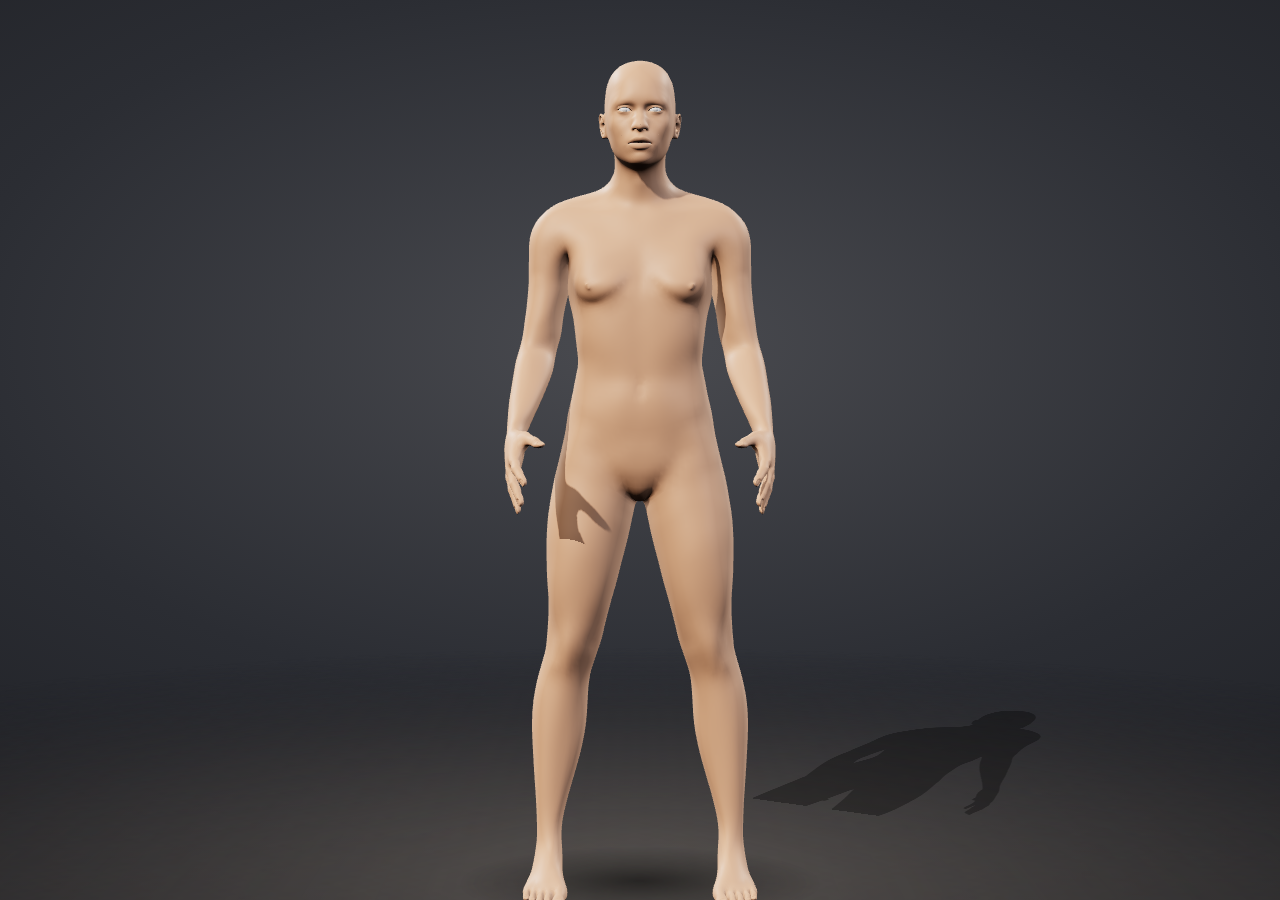
<file: body-studio/dev/pose.html>
<!doctype html><html><head><meta charset="utf-8"><link rel="stylesheet" href="../css/studio.css"></head><body class="no-ui"><div id="stage"></div>
<script src="../lib/three.min.js"></script><script src="../assets/body-data.js"></script>
<script src="../js/params.js"></script><script src="../js/core.js"></script><script src="../js/human.js"></script><script src="../js/app.js"></script><script src="../js/stage.js"></script>
<script>
const q=new URLSearchParams(location.search);
const units=JSON.parse(q.get('units')||'{}');
BS.registerModule({name:'test',order:0,create(app){const h=app.human;return{update(){h.resetPose();
 if(q.get('arms')!=='0') for(const s of ['L','R']){const i=h.boneIndex('upperarm01.'+s);const sx=s==='L'?1:-1;h.pose[i].copy(h.aimQuat(i,new THREE.Vector3(0.14*sx,-1,0.03)));}
 const ax=q.get('axis'); if(ax){const [b,x,y,z,a]=ax.split(',');h.pose[h.boneIndex(b)].multiply(h.worldAxisQuat(h.boneIndex(b),new THREE.Vector3(+x,+y,+z),+a));}
 const fu=BS.blendFaceUnits(app.D,units); for(const k in fu) h.pose[k].multiply(fu[k]);
}}}});
const app=new BS.App(document.getElementById('stage')); window.app=app;
app.init().catch(e=>{window.err=e.stack;window.done=true;});
</script></body></html>
</file>
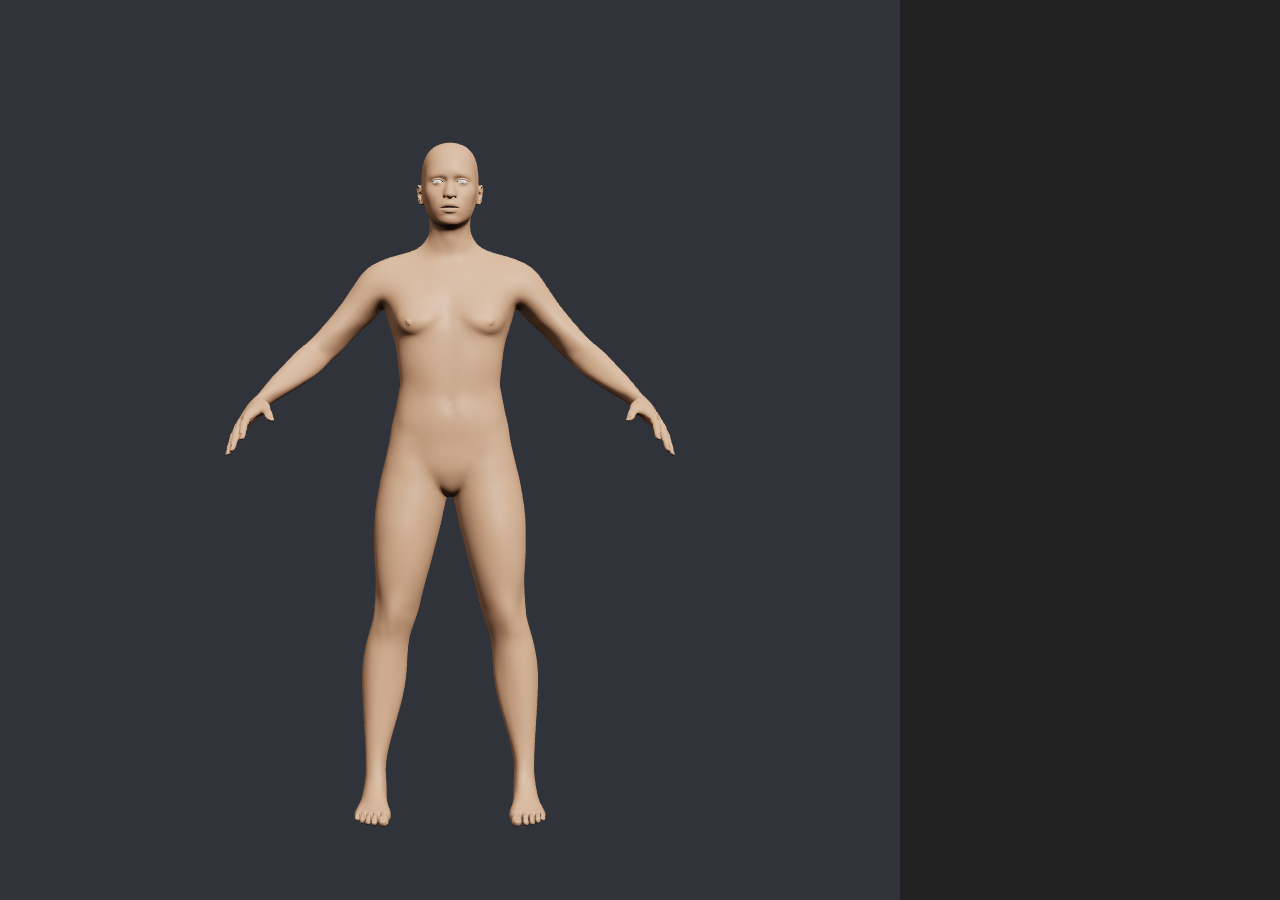
<file: body-studio/dev/proto.html>
<!doctype html><html><head><meta charset="utf-8"><style>body{margin:0;background:#222}canvas{display:block}</style></head><body>
<script src="../lib/three.min.js"></script>
<script src="../assets/body-data.js"></script>
<script src="../js/params.js"></script>
<script src="../js/core.js"></script>
<script src="../js/human.js"></script>
<script>
(async()=>{
 const t0=performance.now();
 const D=await BS.loadData(); const t1=performance.now();
 const h=new BS.Human(D); const t2=performance.now();
 const q=new URLSearchParams(location.search);
 const p=Object.assign(BS.defaultParams(), JSON.parse(q.get('p')||'{}'));
 h.setParams(p); const t3=performance.now();
 window.timing={load:t1-t0,build:t2-t1,morph:t3-t2};
 const r=new THREE.WebGLRenderer({antialias:true}); r.setSize(900,900); document.body.appendChild(r.domElement);
 r.toneMapping=THREE.ACESFilmicToneMapping; r.shadowMap.enabled=true;
 const sc=new THREE.Scene(); sc.background=new THREE.Color(0x30343a);
 sc.add(new THREE.HemisphereLight(0xffffff,0x444444,1.2)); const dl=new THREE.DirectionalLight(0xffffff,2.5); dl.position.set(1,2,3); sc.add(dl);
 sc.add(h.group);
 const view=q.get('view')||'front';
 const cam=new THREE.PerspectiveCamera(30,1,0.05,50);
 const H=1.75;
 const views={front:[0,0.9,4.2,0,0.9,0],side:[4.2,0.9,0,0,0.9,0],back:[0,0.9,-4.2,0,0.9,0],face:[0,1.62,0.75,0,1.6,0],faceside:[0.6,1.62,0.45,0,1.6,0]};
 const v=views[view]; cam.position.set(v[0],v[1],v[2]); cam.lookAt(v[3],v[4],v[5]);
 r.render(sc,cam);
 window.done=true;
})().catch(e=>{document.body.innerText=e.stack; window.err=e.stack; window.done=true;});
</script></body></html>
</file>
<file: body-studio/css/studio.css>
/* Body Studio: page shell, loading screen and the creator UI (js/ui.js). */
:root {
  --font: system-ui, -apple-system, "Segoe UI", Roboto, "Helvetica Neue", Arial, sans-serif;
  --bg: #15171b;
  --ink: #ece8e2;
  --ink-2: #bdb6ad;
  --ink-3: #8d877f;
  --glass: rgba(24, 25, 30, 0.68);
  --glass-2: rgba(28, 29, 35, 0.92);
  --glass-head: rgba(26, 27, 32, 0.94);
  --line: rgba(255, 255, 255, 0.08);
  --line-2: rgba(255, 255, 255, 0.14);
  --hover: rgba(255, 255, 255, 0.07);
  --rail: rgba(255, 255, 255, 0.14);
  --accent: #e8b98f;
  --accent-2: #f3d1b1;
  --accent-ink: #2b1c10;
  --accent-soft: rgba(232, 185, 143, 0.13);
  --accent-line: rgba(232, 185, 143, 0.42);
  --gutter: 12px;
  --top-h: 60px;
  --panel-w: 376px;
  --ease: cubic-bezier(0.2, 0.8, 0.2, 1);
}

html, body { margin: 0; height: 100%; overflow: hidden; background: var(--bg); color: var(--ink); font: 14px/1.4 var(--font); -webkit-font-smoothing: antialiased; }
#stage { position: fixed; inset: 0; background: radial-gradient(120% 90% at 50% 38%, #4a4b50 0%, #2b2d33 45%, #16171b 100%); }
.bs-canvas { display: block; touch-action: none; }
#loading { position: fixed; inset: 0; display: grid; place-content: center; text-align: center; gap: 12px; color: #cfcac2; }
.spinner { width: 34px; height: 34px; margin: 0 auto; border-radius: 50%; border: 3px solid #ffffff22; border-top-color: var(--accent); animation: spin 0.9s linear infinite; }
@keyframes spin { to { transform: rotate(360deg); } }
body.no-ui #ui { display: none; }

/* ------------------------------------------------------------ shell */
#ui { position: fixed; inset: 0; z-index: 5; pointer-events: none; font: 13.5px/1.4 var(--font); color: var(--ink); }
.bs-ui button, .bs-ui input, .bs-ui select, .bs-ui a { font: inherit; color: inherit; }
.bs-ui a { text-decoration: none; }
.bs-ui button { -webkit-tap-highlight-color: transparent; }
.bs-top > *, .bs-panel, .bs-view, .bs-pop, .bs-reopen, .bs-info { pointer-events: auto; }
.bs-ui :focus-visible { outline: 2px solid var(--accent); outline-offset: 2px; }
.bs-ui :focus:not(:focus-visible) { outline: none; }
.sr-only { position: absolute !important; width: 1px; height: 1px; padding: 0; margin: -1px; overflow: hidden; clip: rect(0 0 0 0); white-space: nowrap; border: 0; }
.phone-only { display: none !important; }
.glass { background: var(--glass); border: 1px solid var(--line); -webkit-backdrop-filter: blur(18px) saturate(150%); backdrop-filter: blur(18px) saturate(150%); }

/* ------------------------------------------------------------ icons and buttons */
.bs-ic { display: inline-grid; width: 18px; height: 18px; flex: none; }
.bs-ic svg { width: 100%; height: 100%; fill: none; stroke: currentColor; stroke-width: 1.7; stroke-linecap: round; stroke-linejoin: round; }
.bs-ic .fill { fill: currentColor; stroke: none; }
.bs-ic.trail { width: 14px; height: 14px; margin-left: -3px; opacity: 0.65; }
.bs-btn { display: inline-flex; align-items: center; justify-content: center; gap: 7px; height: 34px; padding: 0 12px; border: 0; border-radius: 9px; background: transparent; cursor: pointer; white-space: nowrap; font-weight: 600; font-size: 13px; transition: background 0.15s, color 0.15s; }
.bs-btn:hover { background: var(--hover); }
.bs-btn.primary { background: var(--accent); color: var(--accent-ink); }
.bs-btn.primary:hover { background: var(--accent-2); }
.bs-btn.ghost { background: rgba(255, 255, 255, 0.05); border: 1px solid var(--line); }
.bs-btn.ghost:hover { background: rgba(255, 255, 255, 0.1); }
.bs-btn.accent-outline { color: var(--accent); }
.bs-btn.sm { height: 30px; padding: 0 11px; font-size: 12.5px; }
.bs-btn.wide { display: flex; width: 100%; height: 42px; margin-top: 4px; border-radius: 11px; }
.bs-btn[aria-expanded="true"] { background: var(--hover); }
.bs-icon-btn { display: inline-grid; place-items: center; width: 34px; height: 34px; padding: 0; border: 0; border-radius: 9px; background: transparent; color: var(--ink-2); cursor: pointer; transition: background 0.15s, color 0.15s; }
.bs-icon-btn:hover { background: var(--hover); color: var(--ink); }
.bs-icon-btn:disabled { opacity: 0.32; cursor: default; background: transparent; }
.bs-icon-btn.sm { width: 28px; height: 28px; border-radius: 8px; }
.bs-icon-btn.sm .bs-ic { width: 16px; height: 16px; }
.bs-mini { height: 26px; padding: 0 9px; border: 1px solid var(--line); border-radius: 7px; background: transparent; color: var(--ink-3); font-size: 11.5px !important; font-weight: 600; cursor: pointer; }
.bs-mini:hover { color: var(--ink); border-color: var(--line-2); }
.bs-select { -webkit-appearance: none; appearance: none; height: 34px; padding: 0 28px 0 11px; border: 0; border-radius: 9px; cursor: pointer; font-size: 13px !important; font-weight: 550;
  background: transparent url("data:image/svg+xml,%3Csvg xmlns='http://www.w3.org/2000/svg' viewBox='0 0 24 24' fill='none' stroke='%23bdb6ad' stroke-width='2' stroke-linecap='round'%3E%3Cpath d='m7 10 5 5 5-5'/%3E%3C/svg%3E") no-repeat right 8px center / 14px; }
.bs-select:hover { background-color: var(--hover); }
.bs-select option { background: #24252b; color: var(--ink); }

/* ------------------------------------------------------------ header */
.bs-top { position: absolute; top: 0; left: 0; right: 0; height: var(--top-h); display: flex; align-items: center; gap: 14px; padding: 0 var(--gutter) 0 calc(var(--gutter) + 6px); pointer-events: none; background: linear-gradient(to bottom, rgba(13, 14, 17, 0.62), rgba(13, 14, 17, 0)); }
.bs-brand { display: flex; align-items: center; gap: 9px; white-space: nowrap; font-size: 17px; letter-spacing: 0.005em; user-select: none; }
.bs-logo { display: grid; width: 30px; height: 30px; place-items: center; border-radius: 9px; background: linear-gradient(145deg, rgba(232, 185, 143, 0.24), rgba(232, 185, 143, 0.06)); box-shadow: inset 0 0 0 1px rgba(232, 185, 143, 0.3); }
.bs-logo svg { width: 22px; height: 22px; fill: none; stroke: var(--accent); stroke-width: 1.6; stroke-linecap: round; stroke-linejoin: round; }
.bs-logo .orbit { stroke-opacity: 0.5; stroke-dasharray: 46 6; }
.bs-word { font-weight: 300; color: var(--ink-2); }
.bs-word b { font-weight: 700; color: var(--ink); }
.bs-name { flex: 0 1 230px; min-width: 0; }
.bs-name-in { width: 100%; height: 36px; box-sizing: border-box; padding: 0 12px; border: 1px solid var(--line); border-radius: 10px; background: rgba(255, 255, 255, 0.05); font-size: 14.5px !important; font-weight: 650 !important; transition: border-color 0.15s, background 0.15s; }
.bs-name-in:hover { border-color: var(--line-2); }
.bs-name-in:focus { background: rgba(255, 255, 255, 0.08); border-color: var(--accent-line); outline: none; }
.bs-tools { display: flex; align-items: center; gap: 8px; margin-left: auto; min-width: 0; }
.bs-group { display: flex; align-items: center; gap: 2px; padding: 3px; border-radius: 12px; background: var(--glass); border: 1px solid var(--line); -webkit-backdrop-filter: blur(18px) saturate(150%); backdrop-filter: blur(18px) saturate(150%); }
.bs-top .bs-btn.primary { padding: 0 13px 0 11px; }

/* ------------------------------------------------------------ panel */
.bs-panel { position: absolute; top: calc(var(--top-h) + 2px); left: var(--gutter); bottom: var(--gutter); width: var(--panel-w); display: grid; grid-template-columns: 66px minmax(0, 1fr); overflow: hidden; border-radius: 18px;
  background: var(--glass); border: 1px solid var(--line); -webkit-backdrop-filter: blur(24px) saturate(150%); backdrop-filter: blur(24px) saturate(150%);
  box-shadow: 0 22px 60px rgba(0, 0, 0, 0.36), inset 0 1px 0 rgba(255, 255, 255, 0.05); transition: transform 0.36s var(--ease), opacity 0.26s, visibility 0s; }
.collapsed .bs-panel { transform: translateX(calc(-100% - 2 * var(--gutter))); opacity: 0; visibility: hidden; transition: transform 0.36s var(--ease), opacity 0.26s, visibility 0s 0.36s; }
.bs-handle { display: none; }
.bs-hide { position: absolute; top: 14px; right: 10px; z-index: 3; }
.bs-tabs { display: flex; flex-direction: column; gap: 3px; padding: 10px 7px; border-right: 1px solid var(--line); overflow-y: auto; scrollbar-width: none; }
.bs-tabs::-webkit-scrollbar { display: none; }
.bs-tab { position: relative; display: flex; flex-direction: column; align-items: center; gap: 4px; padding: 8px 0 7px; border: 0; border-radius: 12px; background: transparent; color: var(--ink-3); cursor: pointer; font-size: 10.5px !important; font-weight: 650 !important; letter-spacing: 0.02em; transition: background 0.15s, color 0.15s; }
.bs-tab .bs-ic { width: 21px; height: 21px; }
.bs-tab:hover { color: var(--ink); background: var(--hover); }
.bs-tab[aria-selected="true"] { color: var(--accent); background: var(--accent-soft); }
.bs-tab[aria-selected="true"]::before { content: ""; position: absolute; left: -7px; top: 13px; bottom: 13px; width: 3px; border-radius: 0 3px 3px 0; background: var(--accent); }
.bs-panes { position: relative; display: flex; flex-direction: column; min-width: 0; min-height: 0; overflow: hidden; }
.bs-pane { flex: 1; min-height: 0; overflow-y: auto; overscroll-behavior: contain; scrollbar-width: thin; scrollbar-color: rgba(255, 255, 255, 0.16) transparent; }
.bs-pane:focus { outline: none; }
.bs-pane::-webkit-scrollbar { width: 8px; }
.bs-pane::-webkit-scrollbar-thumb { background: rgba(255, 255, 255, 0.14); border-radius: 4px; border: 2px solid transparent; background-clip: padding-box; }
.bs-pane-head { position: sticky; top: 0; z-index: 2; padding: 15px 48px 11px 18px; background: var(--glass-head); border-bottom: 1px solid var(--line); }
.bs-pane-head h2 { margin: 0; font-size: 18px; font-weight: 700; letter-spacing: -0.005em; }
.bs-summary { margin: 2px 0 0; font-size: 12px; color: var(--ink-3); white-space: nowrap; overflow: hidden; text-overflow: ellipsis; }
.bs-pane-body { padding: 6px 16px 30px 18px; }

/* sections */
.bs-sec { padding: 14px 0 12px; border-top: 1px solid var(--line); }
.bs-pane-body > .bs-sec:first-child { border-top: 0; }
.bs-sec-head { display: flex; align-items: center; justify-content: space-between; gap: 8px; margin-bottom: 6px; }
.bs-sec-head h3 { margin: 0; font-size: 11px; font-weight: 750; letter-spacing: 0.1em; text-transform: uppercase; color: var(--ink-2); }
.bs-sec.collapsible { padding: 4px 0; }
.collapsible .bs-sec-head { margin: 0; }
.bs-sec-toggle { flex: 1; display: flex; align-items: center; gap: 8px; min-height: 40px; padding: 0 4px 0 0; border: 0; background: none; cursor: pointer; text-align: left; font-size: 13.5px !important; font-weight: 600 !important; }
.bs-sec-toggle .chev { margin-left: auto; width: 16px; height: 16px; opacity: 0.55; transition: transform 0.22s var(--ease); }
.bs-sec-toggle[aria-expanded="true"] .chev { transform: rotate(180deg); }
.bs-sec-toggle:hover .chev { opacity: 1; }
.collapsible .bs-sec-body { padding: 2px 0 10px; }
.bs-badge { display: inline-grid; place-items: center; min-width: 18px; height: 18px; padding: 0 5px; box-sizing: border-box; border-radius: 9px; background: var(--accent-soft); color: var(--accent); font-size: 10.5px; font-weight: 750; }
.bs-badge:empty { display: none; }
.bs-note { margin: 8px 0 0; font-size: 11.5px; line-height: 1.45; color: var(--ink-3); }
.bs-note.tight { margin-top: 3px; }
.bs-note.kicker { margin: 18px 0 2px; padding-top: 14px; border-top: 1px solid var(--line); font-size: 11px; font-weight: 750; letter-spacing: 0.1em; text-transform: uppercase; color: var(--ink-2); }
.bs-note.empty { margin: 18px 0; padding: 22px 16px; border: 1px dashed var(--line-2); border-radius: 14px; text-align: center; font-size: 12.5px; }
.bs-label { margin: 12px 0 6px; font-size: 12px; color: var(--ink-2); }

/* ------------------------------------------------------------ sliders */
.bs-slider { padding: 6px 0 8px; }
.bs-slider-head { display: flex; align-items: baseline; justify-content: space-between; gap: 10px; margin-bottom: 2px; user-select: none; }
.bs-slider-head label { font-size: 13px; color: var(--ink); }
.bs-val { font-size: 12px; color: var(--ink-2); font-variant-numeric: tabular-nums; white-space: nowrap; }
.bs-range { position: relative; display: flex; align-items: center; height: 22px; }
.bs-ends { display: flex; justify-content: space-between; margin-top: 0; font-size: 10px; font-weight: 600; letter-spacing: 0.06em; text-transform: uppercase; color: var(--ink-3); }
.bs-slider.is-off { opacity: 0.4; pointer-events: none; }
.bs-ui input[type="range"] { --a: 0; --b: 0; -webkit-appearance: none; appearance: none; width: 100%; height: 22px; margin: 0; padding: 0; background: transparent; cursor: pointer; touch-action: pan-y; }
.bs-ui input[type="range"]:focus-visible { outline: none; }
.bs-ui input[type="range"]::-webkit-slider-runnable-track { height: 4px; border-radius: 4px;
  background: linear-gradient(90deg, var(--rail) calc(8px + (100% - 16px) * var(--a)), var(--accent) 0 calc(8px + (100% - 16px) * var(--b)), var(--rail) 0); }
.bs-ui input[type="range"]::-moz-range-track { height: 4px; border-radius: 4px;
  background: linear-gradient(90deg, var(--rail) calc(8px + (100% - 16px) * var(--a)), var(--accent) 0 calc(8px + (100% - 16px) * var(--b)), var(--rail) 0); }
.bs-ui input[type="range"]::-webkit-slider-thumb { -webkit-appearance: none; width: 16px; height: 16px; margin-top: -6px; border: 0; border-radius: 50%; background: #f7f0e9; box-shadow: 0 1px 4px rgba(0, 0, 0, 0.55); transition: box-shadow 0.15s, transform 0.15s; }
.bs-ui input[type="range"]::-moz-range-thumb { width: 16px; height: 16px; border: 0; border-radius: 50%; background: #f7f0e9; box-shadow: 0 1px 4px rgba(0, 0, 0, 0.55); }
.bs-ui input[type="range"]:hover::-webkit-slider-thumb { box-shadow: 0 0 0 5px rgba(232, 185, 143, 0.18), 0 1px 4px rgba(0, 0, 0, 0.55); }
.bs-ui input[type="range"]:active::-webkit-slider-thumb { transform: scale(1.14); }
.bs-ui input[type="range"]:focus-visible::-webkit-slider-thumb { box-shadow: 0 0 0 3px var(--accent), 0 1px 4px rgba(0, 0, 0, 0.55); }
.bs-ui input[type="range"]:focus-visible::-moz-range-thumb { box-shadow: 0 0 0 3px var(--accent); }
.bs-ui input.tracked::-webkit-slider-runnable-track { height: 8px; background: var(--track); box-shadow: inset 0 0 0 1px rgba(255, 255, 255, 0.1); }
.bs-ui input.tracked::-moz-range-track { height: 8px; background: var(--track); }
.bs-ui input.tracked::-webkit-slider-thumb { margin-top: -4px; box-shadow: 0 0 0 2px rgba(20, 20, 24, 0.55), 0 1px 4px rgba(0, 0, 0, 0.55); }
.bs-mark { position: absolute; top: 4px; bottom: 4px; left: calc(8px + (100% - 16px) * var(--t, 0.5) - 1px); width: 2px; border-radius: 1px; background: var(--ink); opacity: 0.55; pointer-events: none; }
.bs-slider.prominent { margin: 8px 0; padding: 10px 12px 9px; border-radius: 13px; background: linear-gradient(160deg, rgba(232, 185, 143, 0.14), rgba(232, 185, 143, 0.04)); box-shadow: inset 0 0 0 1px rgba(232, 185, 143, 0.24); }
.bs-slider.prominent label { font-weight: 650; }
.bs-slider.prominent input[type="range"]::-webkit-slider-runnable-track { height: 6px; }
.bs-slider.prominent input[type="range"]::-webkit-slider-thumb { margin-top: -5px; }
.bs-slider.gender .bs-val { color: var(--accent); }

/* ------------------------------------------------------------ cards, chips, swatches */
.bs-cards { display: grid; grid-template-columns: repeat(auto-fill, minmax(66px, 1fr)); gap: 6px; margin: 4px 0 8px; }
.bs-cards.looks { grid-template-columns: repeat(auto-fill, minmax(96px, 1fr)); }
.bs-cards.looks .bs-card { min-height: 36px; }
.bs-card { display: flex; flex-direction: column; align-items: center; justify-content: flex-start; gap: 3px; min-width: 0; padding: 7px 3px 6px; border: 1px solid var(--line); border-radius: 12px; background: rgba(255, 255, 255, 0.03); color: var(--ink-2); cursor: pointer; font-size: 11px !important; line-height: 1.2; text-align: center; transition: background 0.15s, border-color 0.15s, color 0.15s, box-shadow 0.15s; }
.bs-card:hover { background: rgba(255, 255, 255, 0.07); color: var(--ink); }
.bs-card[aria-pressed="true"] { border-color: var(--accent); background: var(--accent-soft); color: var(--ink); box-shadow: inset 0 0 0 1px var(--accent); }
.bs-card .lbl { display: block; max-width: 100%; overflow: hidden; text-overflow: ellipsis; }
.bs-card .art { display: block; width: 100%; }
.bs-card .art svg { display: block; margin: 0 auto; }
.figs .art svg { width: auto; height: 60px; fill: #a69f97; transition: fill 0.15s; }
.figs .bs-card:hover .art svg { fill: #c9c1b8; }
.figs .bs-card[aria-pressed="true"] .art svg { fill: var(--accent); }
.figs .art .ink { fill: none; stroke: #1b1c20; stroke-width: 0.9; stroke-linecap: round; opacity: 0.55; }
.chips { display: flex; flex-wrap: wrap; gap: 6px; }
.chips .bs-card { flex-direction: row; padding: 7px 12px; border-radius: 999px; font-size: 12.5px !important; font-weight: 550; }
.chips.cols3 { display: grid; grid-template-columns: repeat(3, minmax(0, 1fr)); }
.chips.cols3 .bs-card { justify-content: center; padding: 8px 4px; border-radius: 10px; }
.swatches { display: flex; flex-wrap: wrap; gap: 7px; }
.swatches .bs-card { width: 30px; height: 30px; padding: 0; border: 0; border-radius: 50%; background: none; box-shadow: none; }
.swatches .sw { display: block; width: 100%; height: 100%; border-radius: 50%; background: var(--c); box-shadow: inset 0 0 0 1px rgba(255, 255, 255, 0.14), 0 1px 3px rgba(0, 0, 0, 0.4); }
.swatches .bs-card[aria-pressed="true"] { box-shadow: 0 0 0 2px #1d1e23, 0 0 0 4px var(--accent); background: none; }
.swatches .bs-card:hover .sw { transform: scale(1.07); }
.tones { display: grid; grid-template-columns: repeat(10, minmax(0, 1fr)); gap: 6px; }
.tones .bs-card, .hairc .bs-card { width: auto; height: auto; aspect-ratio: 1; }
.hairc { display: grid; grid-template-columns: repeat(9, minmax(0, 1fr)); gap: 6px; }
.hairc .sw { background: linear-gradient(160deg, rgba(255, 255, 255, 0.32), rgba(255, 255, 255, 0) 42%, rgba(0, 0, 0, 0.3)), repeating-linear-gradient(105deg, rgba(255, 255, 255, 0.07) 0 1px, rgba(0, 0, 0, 0) 1px 3px), var(--c); }
.swatches.small .bs-card { width: 26px; height: 26px; }
.irises { display: grid; grid-template-columns: repeat(5, minmax(0, 1fr)); gap: 8px 6px; }
.irises .bs-card { width: auto; height: auto; padding: 6px 2px; gap: 6px; border: 1px solid transparent; border-radius: 12px; }
.irises .bs-card[aria-pressed="true"] { border-color: var(--accent); background: var(--accent-soft); box-shadow: inset 0 0 0 1px var(--accent); }
.irises .sw { width: 40px; height: 40px;
  background: radial-gradient(circle at 36% 32%, rgba(255, 255, 255, 0.7) 0 5%, rgba(255, 255, 255, 0) 7%),
    radial-gradient(circle, #0b0a0a 0 20%, rgba(0, 0, 0, 0) 21%),
    radial-gradient(circle, rgba(0, 0, 0, 0) 0 52%, rgba(12, 9, 7, 0.78) 66%, rgba(0, 0, 0, 0) 69%),
    repeating-conic-gradient(rgba(255, 255, 255, 0.12) 0 5deg, rgba(0, 0, 0, 0.14) 5deg 11deg),
    radial-gradient(circle, rgba(255, 220, 160, 0.35) 0 26%, rgba(0, 0, 0, 0) 40%), var(--c); }
.irises .lbl { font-size: 10.5px; }
.hairs, .outfits, .looks { grid-template-columns: repeat(4, minmax(0, 1fr)); }
.looks, .outfits { grid-template-columns: repeat(3, minmax(0, 1fr)); }
.hairs .art svg { width: 50px; height: 50px; }
.hairs .hair { fill: var(--hair, #3a2a20); }
.hairs .skin, .hairs .skin2 { fill: var(--skin, #d29a78); }
.hairs .skin2 { opacity: 0.82; }
.hairs .shoulders { fill: #3b3d45; }
.hairs .shine { fill: none; stroke: rgba(255, 255, 255, 0.4); stroke-width: 1.2; stroke-linecap: round; }
.hairs .braid ellipse { stroke: rgba(0, 0, 0, 0.3); stroke-width: 0.6; }
.looks .art svg { width: 52px; height: 45px; }
.looks .sclera { fill: #f1ece6; }
.looks .iris { fill: #6a4b34; }
.looks .pupil { fill: #121010; }
.looks .liner { fill: none; stroke: #141112; stroke-linecap: round; stroke-linejoin: round; }
.looks .ink { fill: none; stroke: rgba(0, 0, 0, 0.35); stroke-width: 0.8; }
.outfits .art svg { width: 48px; height: 48px; }
.outfits path { stroke: rgba(255, 255, 255, 0.22); stroke-width: 0.7; stroke-linejoin: round; }
.outfits .c1 { fill: var(--c1, #2d3646); }
.outfits .c2 { fill: var(--c2, #d9d4cc); }
.outfits .jeans { fill: #3d5878; }
.outfits .tie { fill: #7c2b35; }
.outfits .dim { filter: brightness(0.82); }
.outfits .line { fill: none; stroke: var(--c1, #2d3646); stroke-width: 1.6; stroke-linecap: round; }
.emotions { grid-template-columns: repeat(4, minmax(0, 1fr)); }
.emotions .bs-card { padding: 8px 2px 7px; }
.emotions .emo { font-size: 23px; line-height: 1.1; }

/* colour pickers, switches, fields */
.bs-color { display: flex; align-items: center; justify-content: space-between; gap: 10px; padding: 6px 0; }
.bs-color label { font-size: 13px; }
.bs-color-pick { display: flex; align-items: center; gap: 6px; }
.bs-ui input[type="color"] { -webkit-appearance: none; appearance: none; width: 46px; height: 28px; padding: 0; border: 1px solid var(--line-2); border-radius: 8px; background: none; cursor: pointer; }
.bs-ui input[type="color"]::-webkit-color-swatch-wrapper { padding: 3px; }
.bs-ui input[type="color"]::-webkit-color-swatch { border: 0; border-radius: 5px; }
.bs-ui input[type="color"]::-moz-color-swatch { border: 0; border-radius: 5px; }
.bs-color.is-null input[type="color"] { opacity: 0.5; }
.bs-color.is-null .bs-mini { color: var(--accent); border-color: var(--accent-line); background: var(--accent-soft); }
.bs-switch { position: relative; display: flex; align-items: center; gap: 12px; padding: 8px 0; cursor: pointer; }
.bs-switch input { position: absolute; width: 1px; height: 1px; opacity: 0; }
.bs-switch .track { position: relative; flex: none; width: 38px; height: 22px; border-radius: 11px; background: rgba(255, 255, 255, 0.15); transition: background 0.2s; }
.bs-switch .track::after { content: ""; position: absolute; top: 3px; left: 3px; width: 16px; height: 16px; border-radius: 50%; background: #f2ece5; box-shadow: 0 1px 3px rgba(0, 0, 0, 0.45); transition: transform 0.2s var(--ease); }
.bs-switch input:checked + .track { background: var(--accent); }
.bs-switch input:checked + .track::after { transform: translateX(16px); }
.bs-switch input:focus-visible + .track { outline: 2px solid var(--accent); outline-offset: 2px; }
.bs-switch .txt { display: flex; flex-direction: column; min-width: 0; }
.bs-switch b { font-size: 13px; font-weight: 600; }
.bs-switch small { font-size: 11.5px; color: var(--ink-3); }
.bs-field { display: flex; flex-direction: column; gap: 5px; margin: 10px 0 2px; }
.bs-field > label, .bs-field > span { font-size: 12px; color: var(--ink-2); }
.bs-field.inline { flex-direction: row; align-items: center; gap: 8px; margin: 0; }
.bs-text { height: 34px; box-sizing: border-box; padding: 0 11px; border: 1px solid var(--line-2); border-radius: 9px; background: rgba(255, 255, 255, 0.04); }
.bs-text:focus { border-color: var(--accent-line); background: rgba(255, 255, 255, 0.07); outline: none; }
.bs-nudge { margin-top: 10px; padding: 11px 12px 12px; border-radius: 12px; background: var(--accent-soft); box-shadow: inset 0 0 0 1px rgba(232, 185, 143, 0.26); }
.bs-nudge p { margin: 0 0 9px; font-size: 12.5px; }
.row { display: flex; flex-wrap: wrap; align-items: center; gap: 8px; }
.bs-mix { display: flex; gap: 2px; height: 8px; margin: 2px 0 6px; overflow: hidden; border-radius: 4px; }
.bs-mix span { flex: 1 1 0; min-width: 0; transition: flex-grow 0.2s; }
.mix-african { background: #e8b98f; }
.mix-asian { background: #a7bed0; }
.mix-caucasian { background: #c3add8; }
.bs-wardrobe { display: flex; flex-direction: column; gap: 2px; margin-bottom: 8px; }
.bs-piece { display: flex; align-items: center; gap: 9px; padding: 4px 0; font-size: 12.5px; }
.bs-piece .dot { width: 14px; height: 14px; flex: none; border-radius: 50%; box-shadow: inset 0 0 0 1px rgba(255, 255, 255, 0.2); }
.bs-piece span:last-child { color: var(--ink-3); }
.bs-wardrobe .bs-btn { align-self: flex-start; margin-top: 6px; }

/* ------------------------------------------------------------ view controls */
.bs-view { position: absolute; right: var(--gutter); bottom: var(--gutter); display: flex; align-items: center; gap: 8px; }
.bs-seg { display: flex; gap: 2px; padding: 3px; border-radius: 12px; background: var(--glass); border: 1px solid var(--line); -webkit-backdrop-filter: blur(18px) saturate(150%); backdrop-filter: blur(18px) saturate(150%); scrollbar-width: none; }
.bs-seg::-webkit-scrollbar { display: none; }
.bs-seg-btn { display: inline-flex; align-items: center; gap: 6px; flex: none; height: 32px; padding: 0 12px; border: 0; border-radius: 9px; background: none; color: var(--ink-2); cursor: pointer; font-size: 12.5px !important; font-weight: 600 !important; white-space: nowrap; transition: background 0.15s, color 0.15s; }
.bs-seg-btn:hover { background: var(--hover); color: var(--ink); }
.bs-seg-btn.spin { height: 40px; padding: 0 14px 0 12px; border: 1px solid var(--line); border-radius: 12px; background: var(--glass); -webkit-backdrop-filter: blur(18px); backdrop-filter: blur(18px); }
.bs-seg-btn.spin[aria-pressed="true"] { background: var(--accent); border-color: var(--accent); color: var(--accent-ink); }
.bs-seg-btn.spin[aria-pressed="true"] .bs-ic { animation: spin 2.4s linear infinite; }
.bs-view .bs-select { height: 40px; border: 1px solid var(--line); border-radius: 12px; background-color: var(--glass); -webkit-backdrop-filter: blur(18px); backdrop-filter: blur(18px); }
.bs-hint { position: absolute; bottom: 22px; left: 50%; transform: translateX(-50%); padding: 6px 13px; border-radius: 999px; background: rgba(12, 13, 16, 0.38); color: rgba(236, 232, 226, 0.72); font-size: 12px; letter-spacing: 0.03em; white-space: nowrap; pointer-events: none; transition: opacity 0.9s; }
.bs-hint.gone { opacity: 0; }
.bs-reopen { position: absolute; top: calc(var(--top-h) + 2px); left: var(--gutter); display: none; align-items: center; gap: 8px; height: 40px; padding: 0 14px 0 12px; border: 1px solid var(--line); border-radius: 12px; background: var(--glass); -webkit-backdrop-filter: blur(18px); backdrop-filter: blur(18px); cursor: pointer; font-weight: 600; }
.bs-reopen:hover { border-color: var(--line-2); }
.collapsed .bs-reopen { display: inline-flex; }

/* ------------------------------------------------------------ popovers, toasts, info */
.bs-pop { position: absolute; z-index: 20; width: 344px; max-height: calc(100vh - var(--top-h) - 24px); box-sizing: border-box; overflow-y: auto; overscroll-behavior: contain; padding: 14px; border-radius: 16px; background: var(--glass-2); border: 1px solid var(--line-2);
  -webkit-backdrop-filter: blur(26px) saturate(150%); backdrop-filter: blur(26px) saturate(150%); box-shadow: 0 26px 70px rgba(0, 0, 0, 0.5); animation: pop-in 0.18s var(--ease); scrollbar-width: thin; }
.bs-pop:focus { outline: none; }
@keyframes pop-in { from { opacity: 0; transform: translateY(-6px) scale(0.985); } }
.bs-pop h3 { margin: 16px 0 8px; font-size: 11px; font-weight: 750; letter-spacing: 0.1em; text-transform: uppercase; color: var(--ink-3); }
.bs-pop h3:first-child { margin-top: 2px; }
.bs-preset-grid { display: grid; grid-template-columns: repeat(2, minmax(0, 1fr)); gap: 6px; }
.bs-preset { display: flex; flex-direction: column; gap: 2px; min-width: 0; padding: 9px 11px; border: 1px solid var(--line); border-radius: 11px; background: rgba(255, 255, 255, 0.03); cursor: pointer; text-align: left; transition: background 0.15s, border-color 0.15s; }
.bs-preset b { font-size: 13px; font-weight: 650; }
.bs-preset span { overflow: hidden; font-size: 11px; color: var(--ink-3); white-space: nowrap; text-overflow: ellipsis; }
.bs-preset:hover { border-color: var(--accent-line); background: var(--accent-soft); }
.bs-slots { display: flex; flex-direction: column; gap: 3px; margin: 10px 0 0; padding: 0; list-style: none; }
.bs-slots li { display: flex; align-items: center; gap: 6px; padding: 4px 4px 4px 4px; border-radius: 11px; }
.bs-slots li:hover { background: var(--hover); }
.bs-slots li.current { background: var(--accent-soft); }
.bs-slots li.empty { padding: 8px; color: var(--ink-3); font-size: 12px; }
.bs-slots.compact li { padding: 6px 4px 6px 10px; }
.slot-load { display: flex; flex: 1; align-items: center; gap: 11px; min-width: 0; padding: 0; border: 0; background: none; cursor: pointer; text-align: left; }
.slot-load img, .slot-load .thumb { flex: none; width: 42px; height: 56px; border-radius: 8px; object-fit: cover; background: #2b2d33; box-shadow: inset 0 0 0 1px var(--line); }
.meta { display: flex; flex: 1; flex-direction: column; min-width: 0; }
.meta b { overflow: hidden; font-weight: 600; white-space: nowrap; text-overflow: ellipsis; }
.meta small { font-size: 11.5px; color: var(--ink-3); }
.bs-action { display: flex; align-items: center; gap: 12px; width: 100%; margin-top: 6px; padding: 10px 12px; border: 1px solid var(--line); border-radius: 12px; background: rgba(255, 255, 255, 0.03); cursor: pointer; text-align: left; transition: background 0.15s, border-color 0.15s; }
.bs-action:hover { border-color: var(--accent-line); background: var(--accent-soft); }
.bs-action .bs-ic { width: 20px; height: 20px; color: var(--accent); }
.bs-action > span:last-child { display: flex; flex-direction: column; }
.bs-action b { font-weight: 650; }
.bs-action small { font-size: 11.5px; color: var(--ink-3); }
.bs-toasts { position: absolute; top: calc(var(--top-h) + 10px); left: 50%; display: flex; flex-direction: column; align-items: center; gap: 8px; transform: translateX(-50%); pointer-events: none; }
.bs-toast { max-width: min(440px, calc(100vw - 32px)); padding: 10px 16px; border-radius: 12px; background: var(--glass-2); border: 1px solid var(--line-2); box-shadow: 0 12px 34px rgba(0, 0, 0, 0.4); font-size: 13px; text-align: center; animation: toast-in 0.24s var(--ease); transition: opacity 0.4s, transform 0.4s; }
.bs-toast.out { opacity: 0; transform: translateY(-6px); }
@keyframes toast-in { from { opacity: 0; transform: translateY(-8px); } }
.bs-info { position: absolute; z-index: 15; width: 260px; padding: 12px 14px; border-radius: 14px; background: var(--glass-2); border: 1px solid var(--line-2); -webkit-backdrop-filter: blur(22px); backdrop-filter: blur(22px); box-shadow: 0 18px 50px rgba(0, 0, 0, 0.45); }
.bs-info h4 { margin: 0 24px 2px 0; font-size: 14.5px; }
.bs-info .sys { display: inline-block; margin-bottom: 6px; padding: 2px 8px; border-radius: 999px; background: var(--accent-soft); color: var(--accent); font-size: 11px; font-weight: 650; }
.bs-info p { margin: 0; font-size: 12.5px; line-height: 1.45; color: var(--ink-2); }
.bs-info .bs-icon-btn { position: absolute; top: 6px; right: 6px; }

/* ------------------------------------------------------------ medium screens */
@media (max-width: 1240px) {
  .collapse-lbl .lbl, .collapse-lbl .trail { display: none; }
  .collapse-lbl { padding: 0 9px; }
}
@media (max-width: 980px) {
  .bs-word { display: none; }
  .bs-view .desk-only { display: none; }
}

/* ------------------------------------------------------------ phones: bottom sheet */
@media (max-width: 720px) {
  :root { --gutter: 16px; --top-h: 58px; }
  .desk-only { display: none !important; }
  .phone-only { display: inline-grid !important; }
  .bs-top { gap: 8px; padding: 0 var(--gutter); }
  .bs-word { display: none; }
  .bs-name { flex: 1 1 auto; }
  .bs-name-in { height: 38px; }
  .bs-tools { gap: 6px; }
  .bs-group { padding: 2px; }
  .bs-icon-btn { width: 36px; height: 36px; }
  .bs-tools > .bs-icon-btn { border: 1px solid var(--line); background: var(--glass); border-radius: 12px; width: 40px; height: 40px; }
  .bs-panel { top: auto; left: 0; right: 0; bottom: 0; width: auto; height: 46vh; grid-template-columns: minmax(0, 1fr); grid-template-rows: auto auto minmax(0, 1fr); padding-bottom: env(safe-area-inset-bottom); border-bottom: 0; border-radius: 20px 20px 0 0; transition: height 0.32s var(--ease); }
  .bs-panel.dragging { transition: none; }
  .bs-handle { display: grid; place-items: center; height: 24px; padding: 0; border: 0; background: none; cursor: grab; touch-action: none; }
  .bs-handle span { width: 42px; height: 5px; border-radius: 3px; background: rgba(255, 255, 255, 0.3); }
  .bs-tabs { flex-direction: row; gap: 2px; padding: 0 10px 6px; border-right: 0; border-bottom: 1px solid var(--line); overflow-x: auto; overflow-y: hidden; }
  .bs-tab { flex: none; min-width: 60px; padding: 6px 4px 5px; }
  .bs-tab[aria-selected="true"]::before { top: auto; bottom: -6px; left: 16px; right: 16px; width: auto; height: 3px; border-radius: 3px 3px 0 0; }
  .bs-hide { display: none; }
  .bs-pane-head { padding: 11px var(--gutter) 9px; }
  .bs-pane-head h2 { font-size: 16px; }
  .bs-pane-body { padding: 4px var(--gutter) 32px; }
  .bs-view { top: calc(var(--top-h) - 2px); right: var(--gutter); bottom: auto; left: var(--gutter); justify-content: center; gap: 6px; }
  .bs-seg { min-width: 0; overflow-x: auto; }
  .bs-seg-btn { height: 30px; padding: 0 9px; font-size: 12px !important; }
  .bs-seg-btn.spin { height: 38px; padding: 0 10px; }
  .bs-pop { position: fixed; top: calc(var(--top-h) - 4px); left: 8px; right: 8px; width: auto; max-height: calc(100% - var(--top-h) - 8px); }
  .collapsed .bs-panel { transform: none; opacity: 1; visibility: visible; }
  .bs-reopen, .collapsed .bs-reopen { display: none; }
  .bs-toasts { top: calc(var(--top-h) + 46px); }
  .bs-hint { bottom: auto; }
  .bs-info { left: 12px !important; right: 12px; width: auto; }
}
@media (max-width: 380px) {
  .bs-seg-btn { padding: 0 7px; }
  .bs-tools > .bs-icon-btn, .bs-icon-btn { width: 34px; height: 34px; }
}

@media (prefers-reduced-motion: reduce) {
  .bs-ui *, .bs-ui *::before, .bs-ui *::after, .spinner { transition-duration: 0s !important; animation: none !important; }
}
</file>
